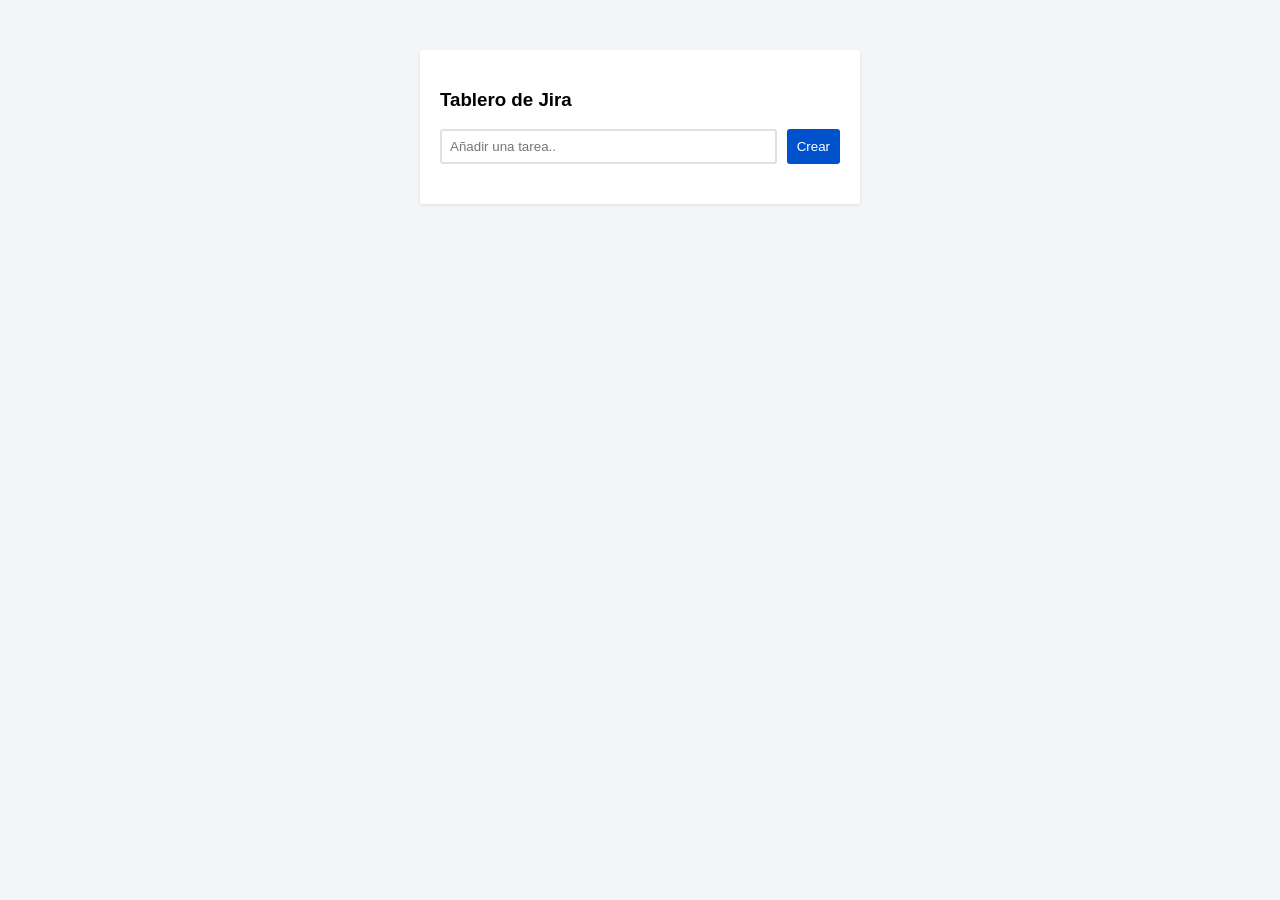
<file: Asignacion_12_Gestor_de_Tareas/index.html>
<!DOCTYPE html>
<html lang="en">

<head>
    <meta charset="UTF-8">
    <meta name="viewport" content="width=device-width, initial-scale=1.0">
    <title>Tablero de Jira</title>
    <link rel="stylesheet" href="style.css">
</head>

<body>
    <div class="jira-card">
        <h3>Tablero de Jira</h3>
        <div class="input-group">
            <input type="text" id="taskInput" placeholder="Añadir una tarea..">
            <button id="addBtn" class="btn-add">Crear</button>

        </div>
        <ul id="taskList" class="task-list"></ul>
    </div>

    <script type="module" src="js/app.js"></script>
</body>

</html>
</file>
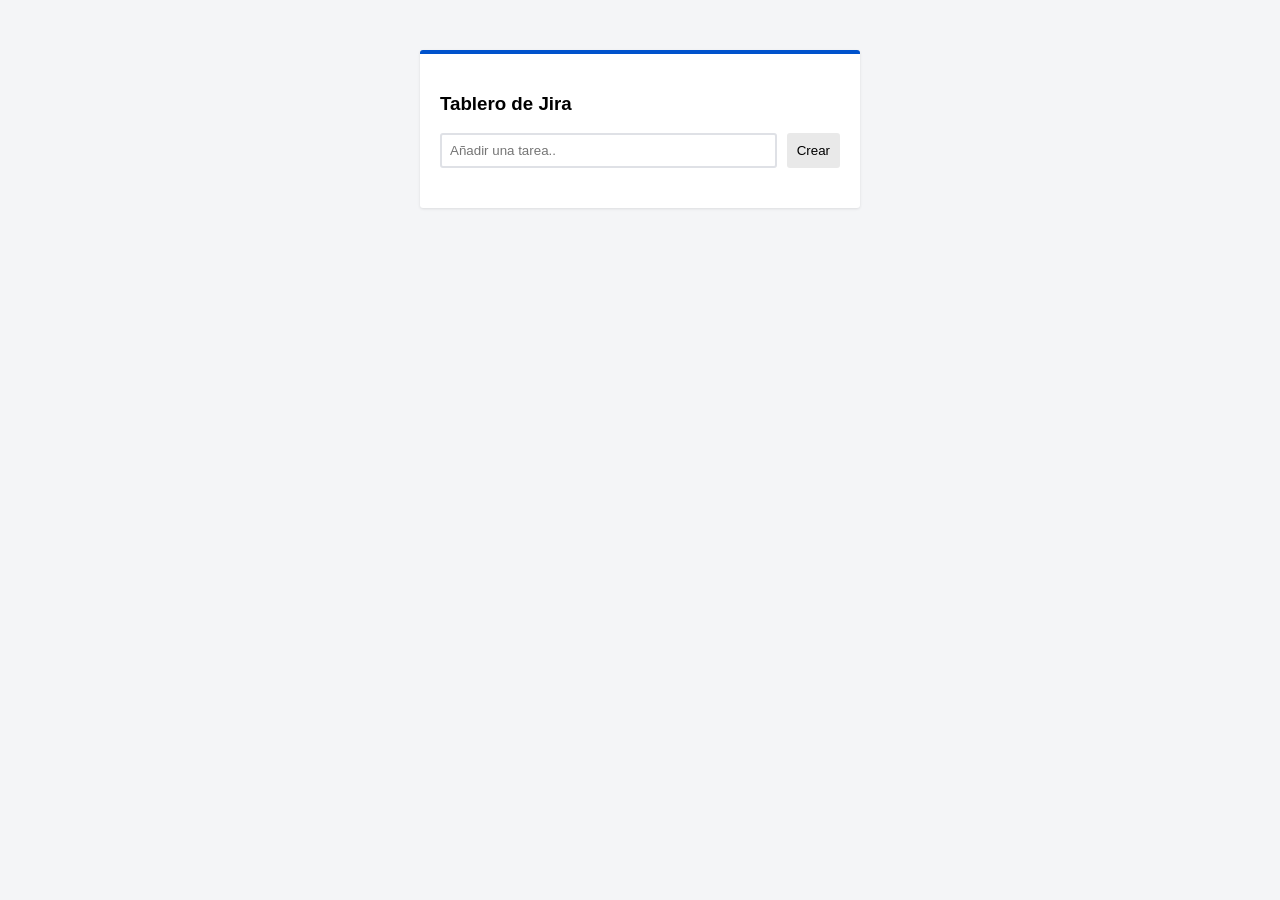
<file: Clase 23/index.html>
<!DOCTYPE html>
<html lang="en">

<head>
    <meta charset="UTF-8">
    <meta name="viewport" content="width=device-width, initial-scale=1.0">
    <title>Tablero de Jira</title>

    <style>
        body {
            background-color: #f4f5f7;
            font-family: Roboto, sans-serif;
        }

        .jira-card {
            background: #fff;
            width: 400px;
            margin: 50px auto;
            padding: 20px;
            border-radius: 3px;
            box-shadow: 0 1px 3px rgba(0, 0, 0, 0.1);
            border-top: 4px solid #0052cc;
            /* Color corporativo tipo Jira */
        }

        .input-group {
            display: flex;
            gap: 10px;
            margin-bottom: 20px;
        }

        input[type="text"] {
            flex: 1;
            padding: 8px;
            border: 2px solid #dfe1e6;
            border-radius: 3px;
        }

        input[type="text"]:focus {
            border-color: #4c9aff;
            outline: none;
        }

        .task-list {
            list-style: none;
            padding: 0;
        }

        .task-item {
            display: flex;
            align-items: center;
            justify-content: space-between;
            padding: 10px;
            border-bottom: 1px solid #ebecf0;
            background: #fff;
        }

        .task-item:hover {
            background-color: #f4f5f7;
        }

        .actions {
            display: flex;
            gap: 5px;
        }

        button {
            padding: 5px 10px;
            cursor: pointer;
            border: none;
            border-radius: 3px;
            background: #e9e9e9;
        }

        .btn-add {
            background: #0052cc;
            color: white;
        }

        .btn-edit {
            color: #5e6c84;
        }

        .btn-delete {
            color: #de350b;
        }

        .completed span {
            text-decoration: line-through;
            color: #5e6c84;
        }
    </style>
</head>

<body>
    <div class="jira-card">
        <h3>Tablero de Jira</h3>
        <div class="input-group">
            <input type="text" id="taskInput" placeholder="Añadir una tarea..">
            <button id="addBtn" class="btnAdd">Crear</button>

        </div>
        <ul id="taskList" class="task-list"></ul>
    </div>

    <script>
        let tasks = [];

        const input = document.querySelector("input");
        const addBtn = document.getElementById("addBtn");
        const list = document.getElementById("taskList");

        addBtn.onClick = addTask;

        addBtn.addEventListener("click", addTask);

        input.addEventListener("keydown", (e) => {
            if (e.key === "Enter") addTask();
        });

        function addTask() {
            let textInput = input.value.trim();

            if (!textInput) return;

            const newTaks = {
                id: Date.now(),
                text: textInput,
                complete: false
            }

            tasks.push(newTaks);
            input.value = "";

            render();
        }

        function render() {
            list.innerHTML = "";
            tasks.forEach(t => {
                const li = document.createElement("li");
                li.className = `task-item ${t.complete ? 'completed' : ''}`;

                li.dataset.id = t.id;

                const span = document.createElement("span");

                span.textContent = t.text;

                const actions = document.createElement("div");

                actions.className = "actions";

                const btnEdit = document.createElement("button");
                btnEdit.className = "btn-edit";
                btnEdit.textContent = "e"

                const btnDelete = document.createElement("button");
                btnDelete.className = "btn-delete";
                btnDelete.textContent = "x"

                actions.appendChild(btnEdit);
                actions.appendChild(btnDelete);

                li.appendChild(span);
                li.appendChild(actions);

                list.appendChild(li);
            })
        }
    </script>
</body>

</html>
</file>
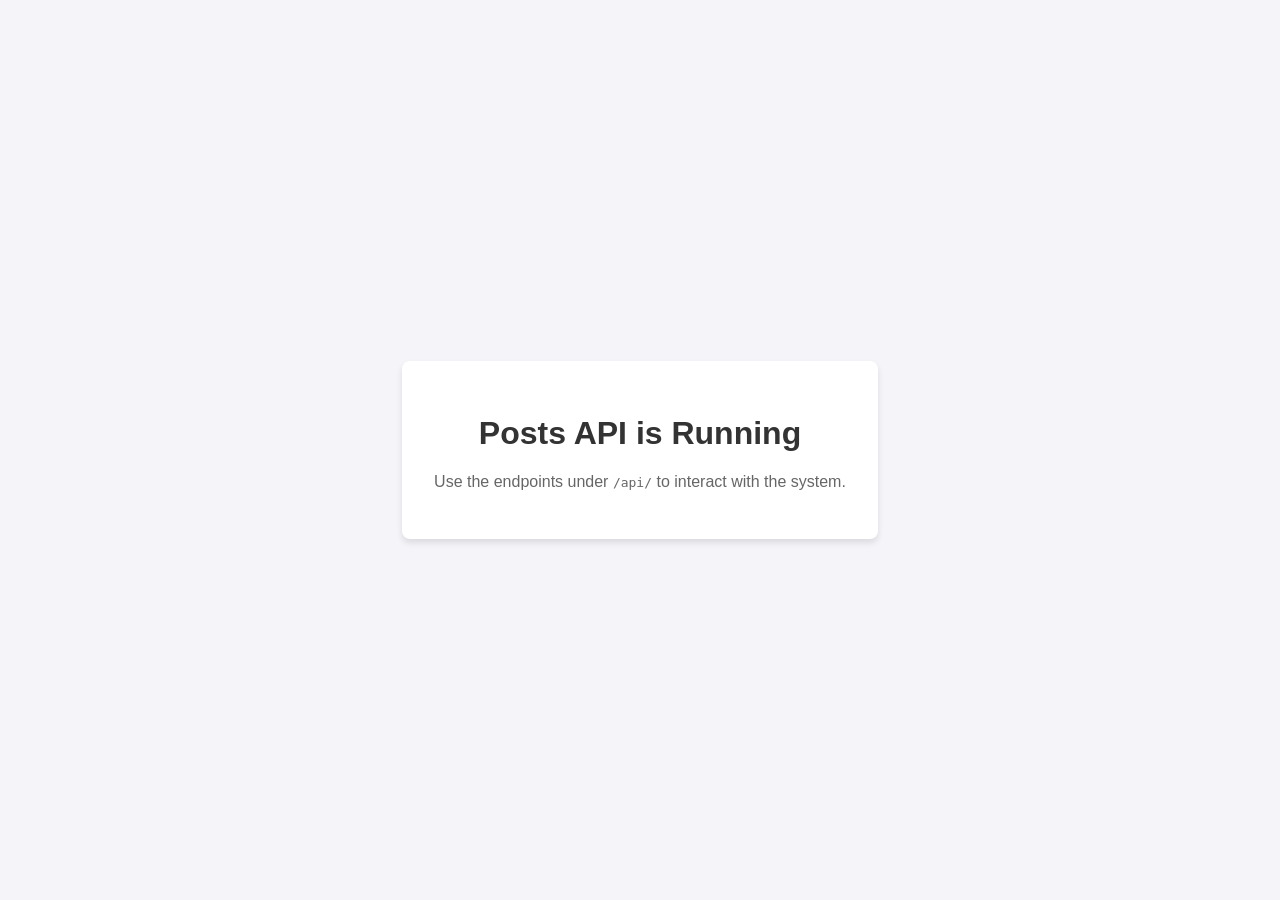
<file: PostsAPI/src/main/webapp/index.html>
<!DOCTYPE html>
<html>
    <head>
        <title>Posts API</title>
        <meta charset="UTF-8">
        <meta name="viewport" content="width=device-width, initial-scale=1.0">
        <style>
            body { font-family: sans-serif; display: flex; justify-content: center; align-items: center; height: 100vh; margin: 0; background-color: #f4f4f9; }
            .container { text-align: center; padding: 2rem; background: white; border-radius: 8px; box-shadow: 0 4px 6px rgba(0,0,0,0.1); }
            h1 { color: #333; }
            p { color: #666; }
        </style>
    </head>
    <body>
        <div class="container">
            <h1>Posts API is Running</h1>
            <p>Use the endpoints under <code>/api/</code> to interact with the system.</p>
        </div>
    </body>
</html>
</file>
<file: Asignacion_12_Gestor_de_Tareas/style.css>
body {
            background-color: #f4f5f7;
            font-family: Roboto, sans-serif;
        }

        .jira-card {
            background: #fff;
            width: 400px;
            margin: 50px auto;
            padding: 20px;
            border-radius: 3px;
            box-shadow: 0 1px 3px rgba(0, 0, 0, 0.1);

        }

        .input-group {
            display: flex;
            gap: 10px;
            margin-bottom: 20px;
        }

        input[type="text"] {
            flex: 1;
            padding: 8px;
            border: 2px solid #dfe1e6;
            border-radius: 3px;
        }

        input[type="text"]:focus {
            border-color: #4c9aff;
            outline: none;
        }

        .task-list {
            list-style: none;
            padding: 0;
        }

        .task-item {
            display: flex;
            align-items: center;
            justify-content: space-between;
            padding: 10px;
            border-bottom: 1px solid #ebecf0;
            background: #fff;
        }

        .task-item:hover {
            background-color: #f4f5f7;
        }

        .actions {
            display: flex;
            gap: 5px;
        }

        button {
            padding: 5px 10px;
            cursor: pointer;
            border: none;
            border-radius: 3px;
            background: #e9e9e9;
        }

        .btn-add {
            background: #0052cc;
            color: white;
        }

        .btn-edit {
            color: #5e6c84;
        }

        .btn-delete {
            color: #de350b;
        }

        .completed span {
            text-decoration: line-through;
            color: #5e6c84;
        }
</file>
